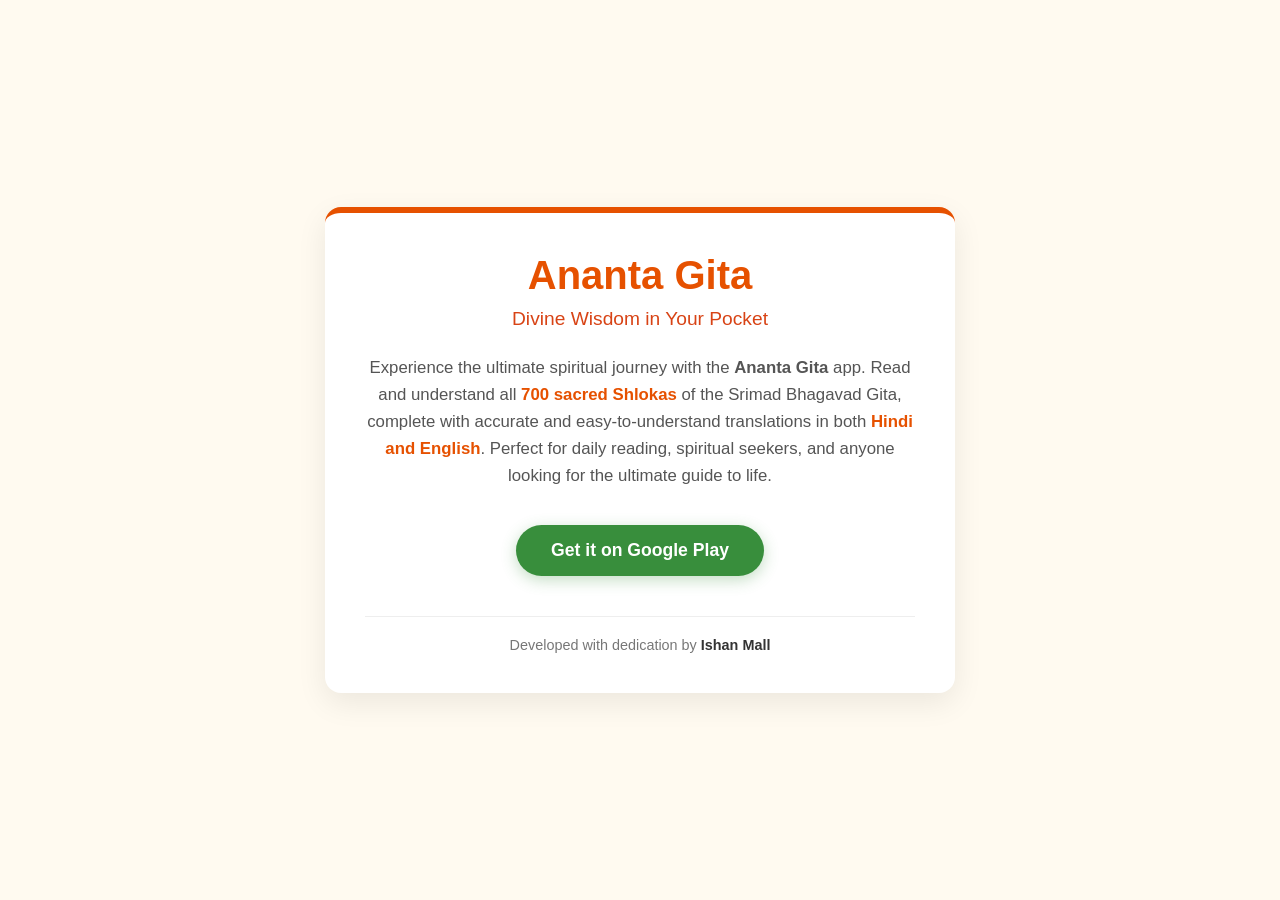
<file: My Website/index.html>
<!DOCTYPE html>
<html lang="en">
<head>
    <meta charset="UTF-8">
    <meta name="viewport" content="width=device-width, initial-scale=1.0">
    <title>Ananta Gita - The Complete Bhagavad Gita</title>
    <style>
        /* CSS styling for a modern, spiritual aesthetic */
        body {
            font-family: 'Segoe UI', Tahoma, Geneva, Verdana, sans-serif;
            margin: 0;
            padding: 0;
            background-color: #fffaf0; /* Soft warm background */
            color: #333;
            display: flex;
            align-items: center;
            justify-content: center;
            min-height: 100vh;
        }

        .card-container {
            background: #ffffff;
            padding: 40px;
            border-radius: 16px;
            box-shadow: 0 10px 30px rgba(0, 0, 0, 0.08);
            max-width: 550px;
            width: 90%;
            text-align: center;
            border-top: 6px solid #e65100; /* Saffron top border */
        }

        h1 {
            color: #e65100;
            font-size: 2.5em;
            margin-top: 0;
            margin-bottom: 10px;
        }

        .tagline {
            font-size: 1.2em;
            color: #d84315;
            font-weight: 500;
            margin-bottom: 25px;
        }

        p.description {
            font-size: 1.05em;
            line-height: 1.6;
            margin-bottom: 35px;
            color: #555;
        }

        .highlight {
            font-weight: 600;
            color: #e65100;
        }

        /* Play Store Download Button */
        .download-btn {
            display: inline-block;
            background-color: #388e3c; /* Play Store Green */
            color: #ffffff;
            text-decoration: none;
            padding: 15px 35px;
            font-size: 1.1em;
            border-radius: 30px;
            font-weight: bold;
            box-shadow: 0 4px 15px rgba(56, 142, 60, 0.3);
            transition: all 0.3s ease;
        }

        .download-btn:hover {
            background-color: #2e7d32;
            box-shadow: 0 6px 20px rgba(46, 125, 50, 0.4);
            transform: translateY(-2px);
        }

        .developer {
            margin-top: 40px;
            padding-top: 20px;
            border-top: 1px solid #eee;
            font-size: 0.9em;
            color: #777;
        }

        .developer strong {
            color: #333;
        }
    </style>
</head>
<body>

    <div class="card-container">
        <h1>Ananta Gita</h1>
        <div class="tagline">Divine Wisdom in Your Pocket</div>
        
        <p class="description">
            Experience the ultimate spiritual journey with the <strong>Ananta Gita</strong> app. 
            Read and understand all <span class="highlight">700 sacred Shlokas</span> of the Srimad Bhagavad Gita, 
            complete with accurate and easy-to-understand translations in both <span class="highlight">Hindi and English</span>. 
            Perfect for daily reading, spiritual seekers, and anyone looking for the ultimate guide to life.
        </p>
        
        <a href="https://play.google.com/store/apps/details?id=com.anantagita&pcampaignid=web_share" class="download-btn" target="_blank" rel="noopener noreferrer">
            Get it on Google Play
        </a>
        
        <div class="developer">
            Developed with dedication by <strong>Ishan Mall</strong>
        </div>
    </div>

</body>
</html>
</file>
